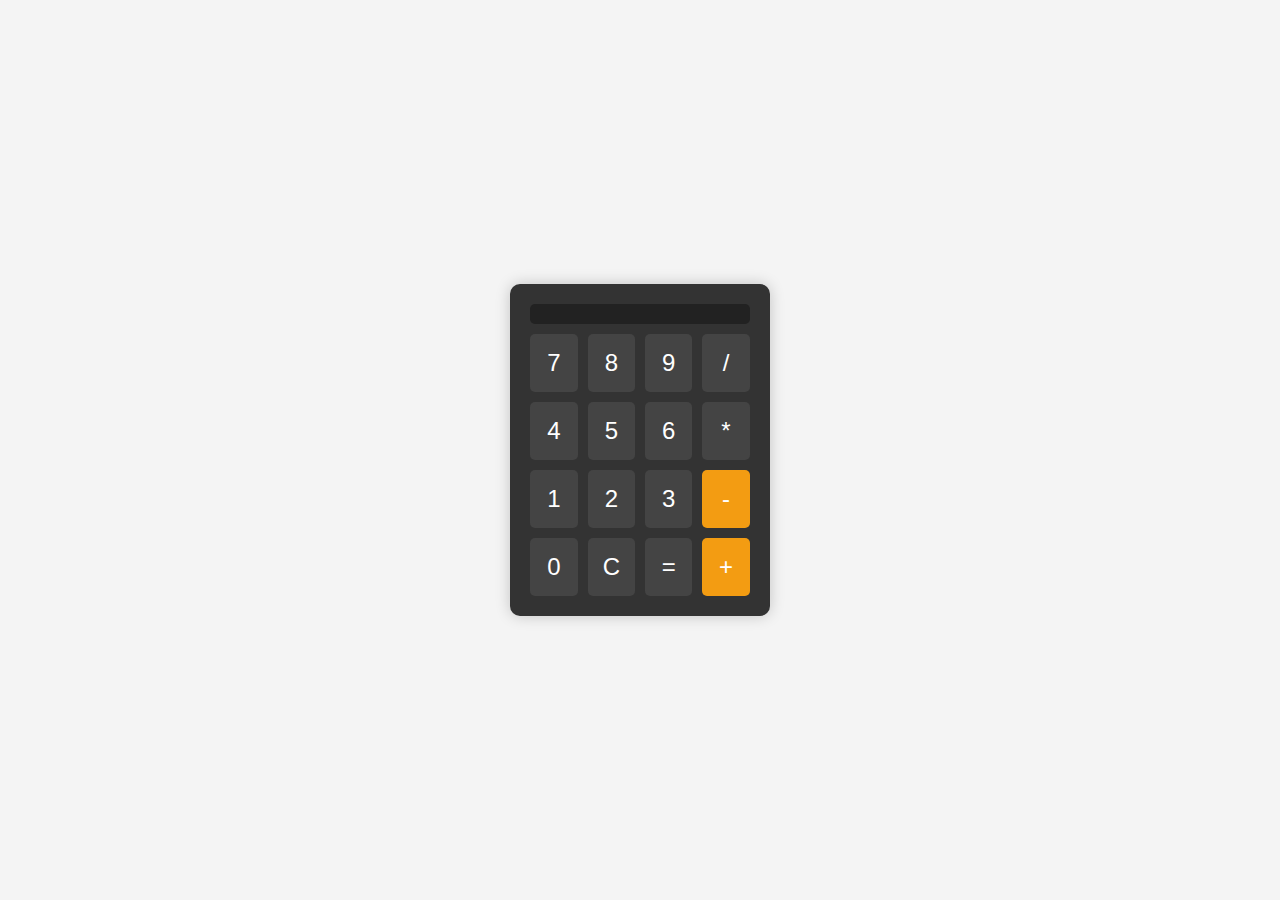
<file: LAB16/index.html>
<!DOCTYPE html>
<html lang="en">
<head>
    <meta charset="UTF-8">
    <meta name="viewport" content="width=device-width, initial-scale=1.0">
    <title>Calculadora</title>
    <link rel="stylesheet" href="styles.css">
</head>
<body>
    <div class="calculadora">
        <div id="resultado" class="tela"></div>
    <div class="botoes">
        <button class="btn" onclick="adicionarNumero('7')">7</button>
        <button class="btn" onclick="adicionarNumero('8')">8</button>
        <button class="btn" onclick="adicionarNumero('9')">9</button>
        <button class="btn operador" onclick="adicionarOperacao('/')">/</button>
        <button class="btn" onclick="adicionarNumero('4')">4</button>
        <button class="btn" onclick="adicionarNumero('5')">5</button>
        <button class="btn" onclick="adicionarNumero('6')">6</button>
        <button class="btn operador" onclick="adicionarOperacao('*')">*</button>
        <button class="btn" onclick="adicionarNumero('1')">1</button>
        <button class="btn" onclick="adicionarNumero('2')">2</button>
        <button class="btn" onclick="adicionarNumero('3')">3</button>
        <button class="btn operator" onclick="adicionarOperacao('-')">-</button>
        <button class="btn" onclick="adicionarNumero('0')">0</button>
        <button class="btn" onclick="limpar()">C</button>
        <button class="btn" onclick="calcular()">=</button>
        <button class="btn operator" onclick="adicionarOperacao('+')">+</button>
        

    </div>
    <script src="script.js"></script>
</body>
</html>
</file>
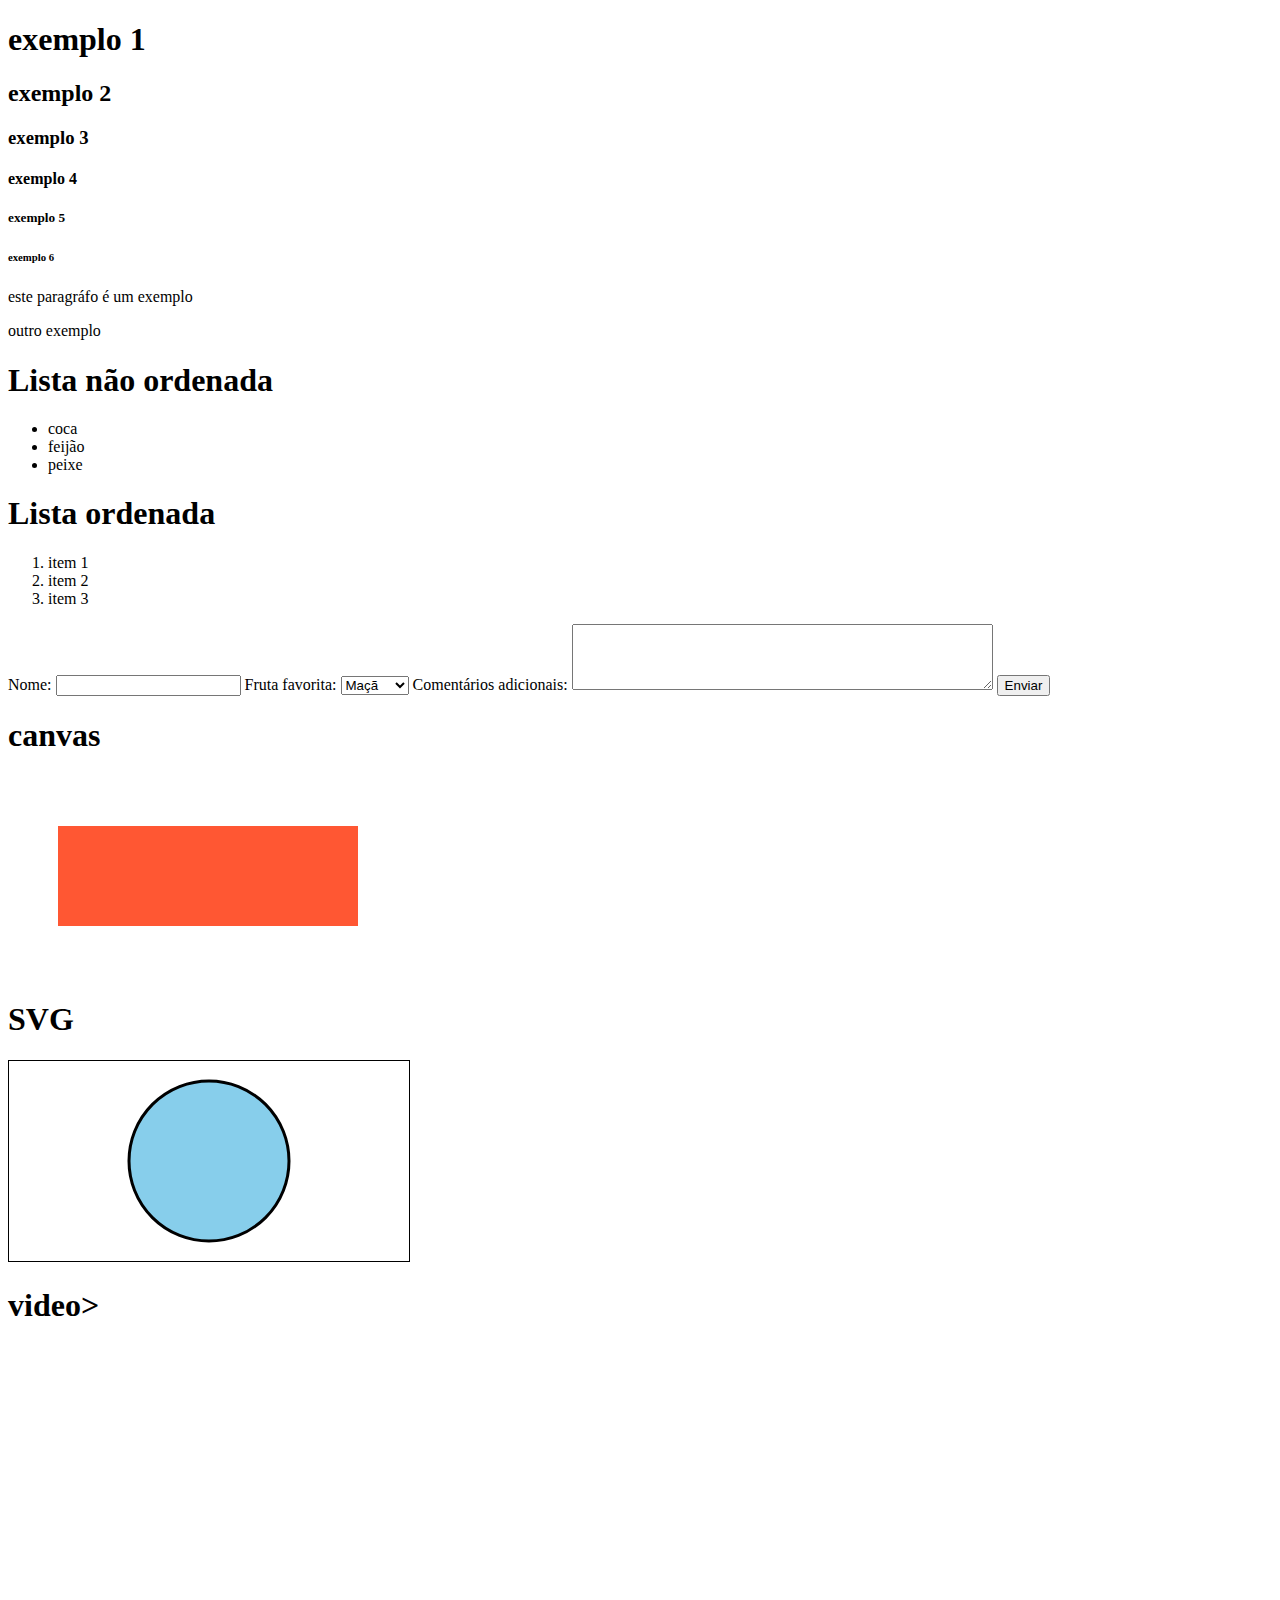
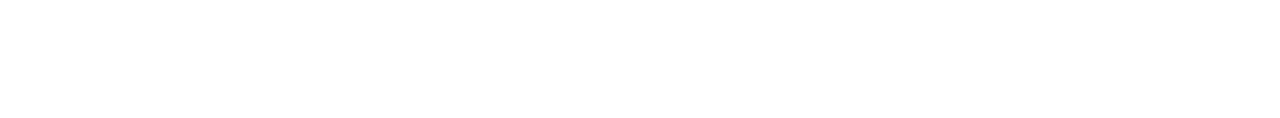
<file: lab02/lab02.html>
<!DOCTYPE html>
<html lang="en">
<head>
    <title>Atividade LAB02</title>
</head>
<body>
    <h1>exemplo 1</h1>
    <h2>exemplo 2</h2>
    <h3>exemplo 3</h3>
    <h4>exemplo 4</h4>
    <h5>exemplo 5</h5>
    <h6>exemplo 6</h6>
    <p>este paragráfo é um exemplo</p>
    <p>outro exemplo</p>
    <h1>Lista não ordenada</h1>
    <ul>
        <li>coca</li>
        <li>feijão</li>
        <li>peixe</li>
    </ul>
    <h1>Lista ordenada</h1>
    <ol>
        <li>item 1</li>
        <li>item 2</li>
        <li>item 3</li>
    </ol>
    <form action="#" method="post">  
        <label for="nome">Nome:</label>
        <input type="text" id="nome" name="nome" required>
        <label for="fruta">Fruta favorita:</label>
        <select id="fruta" name="fruta" required>
            <option value="maca">Maçã</option>
            <option value="banana">Banana</option>
            <option value="laranja">Laranja</option>
        </select>
        <label for="comentarios">Comentários adicionais:</label>
        <textarea id="comentarios" name="comentarios" rows="4" cols="50"></textarea>
        <input type="submit" value="Enviar">
    </form>
    <h1>canvas</h1>
    <canvas id="canvas" width="400" height="200">
        Seu navegador não suporta  canvas.
    </canvas>
    <script>
        var canvas = document.getElementById('meuCanvas');
        var ctx = canvas.getContext('2d');
        ctx.fillStyle = '#FF5733'; 
        ctx.fillRect(50, 50, 300, 100); 
    </script>
    <script>
        var canvas = document.getElementById('canvas');
        var ctx = canvas.getContext('2d');
        ctx.fillStyle = '#FF5733'; 
        ctx.fillRect(50, 50, 300, 100);
    </script>
    <h1>SVG</h1>
    <svg width="400" height="200" style="border:1px solid #000000;">
        <circle cx="200" cy="100" r="80" fill="skyblue" stroke="black" stroke-width="3"/>
    </svg>
    <h1>video></video></h1>
    <iframe width="640" height="360" src="https://www.youtube.com/embed/pEn8dOtOLqg" frameborder="0" allow="accelerometer; autoplay; clipboard-write; encrypted-media; gyroscope; picture-in-picture" allowfullscreen></iframe>
</body>
</html>
</file>
<file: LAB16/styles.css>
body{
    font-family: Arial, Helvetica, sans-serif;
    display: flex;
    justify-content: center;
    align-items: center;
    height: 100vh;
    background-color: #f4f4f4;
    margin: 0;
}

.calculadora{
    background-color: #333;
    padding: 20px;
    border-radius: 10px;
    box-shadow: 0px 0px 15px rgba(0, 0, 0, 0.2);
}

.tela{
    background-color: #222;
    color: #fff;
    font-size: 2em;
    padding: 10px;
    text-align: right;
    border-radius: 5px;
    margin-bottom: 10px;
}

.botoes{
    display: grid;
    grid-template-columns: repeat(4, 1fr);
    gap: 10px;
}

.btn{
    background-color:  #444;
    color: #fff;
    font-size: 1.5em;
    padding: 15px;
    border: none;
    border-radius: 5px;
    cursor: pointer;
    transition: backgrond-color 0.3s;

}

.btn:hover{
    background-color: #555;

}

.operator{
    background-color: #f39c12;

}

.operador:houver{
    background-color: #e67e22;
}
</file>
